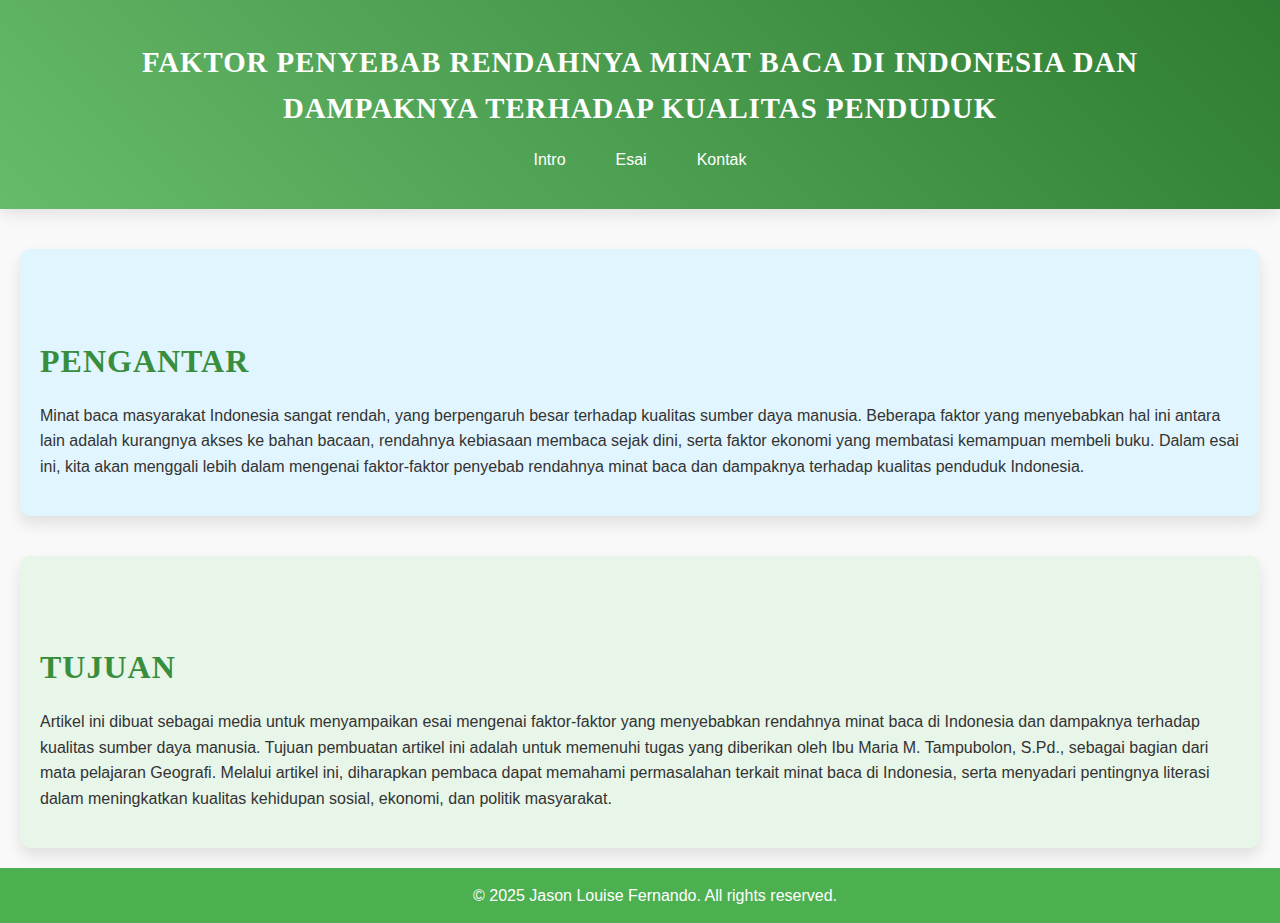
<file: index.html>
<!DOCTYPE html>
<html lang="id-ID">

<head>
    <meta charset="UTF-8">
    <meta name="viewport" content="width=device-width, initial-scale=1.0">
    <title>Faktor Penyebab Rendahnya Minat Baca di Indonesia</title>
    <link rel="stylesheet" href="style.css">
</head>

<body>
    <header>
        <div class="header-container">
            <h1>Faktor Penyebab Rendahnya Minat Baca di Indonesia dan Dampaknya terhadap Kualitas Penduduk</h1>
            <nav>
                <ul>
                    <li><a href="#intro">Intro</a></li>
                    <li><a href="esai.html">Esai</a></li>
                    <li><a href="contact.html">Kontak</a></li>
                </ul>
            </nav>
        </div>
    </header>


    <section id="intro" class="content">
        <h2>Pengantar</h2>
        <p>Minat baca masyarakat Indonesia sangat rendah, yang berpengaruh besar terhadap kualitas sumber daya manusia. Beberapa faktor yang menyebabkan hal ini antara lain adalah kurangnya akses ke bahan bacaan, rendahnya kebiasaan membaca sejak dini, serta faktor ekonomi yang membatasi kemampuan membeli buku. Dalam esai ini, kita akan menggali lebih dalam mengenai faktor-faktor penyebab rendahnya minat baca dan dampaknya terhadap kualitas penduduk Indonesia.</p>
    </section>

    <section id="tujuan" class="content">
        <h2>Tujuan</h2>
        <p>Artikel ini dibuat sebagai media untuk menyampaikan esai mengenai faktor-faktor yang menyebabkan rendahnya minat baca di Indonesia dan dampaknya terhadap kualitas sumber daya manusia. Tujuan pembuatan artikel ini adalah untuk memenuhi tugas yang diberikan oleh Ibu Maria M. Tampubolon, S.Pd., sebagai bagian dari mata pelajaran Geografi. Melalui artikel ini, diharapkan pembaca dapat memahami permasalahan terkait minat baca di Indonesia, serta menyadari pentingnya literasi dalam meningkatkan kualitas kehidupan sosial, ekonomi, dan politik masyarakat.</p>
    </section>

    <footer>
        <p>&copy; 2025 Jason Louise Fernando. All rights reserved.</p>
    </footer>

    <div id="popup-notification"></div>
    <script src="script.js" defer></script>

</body>
</html>
</file>
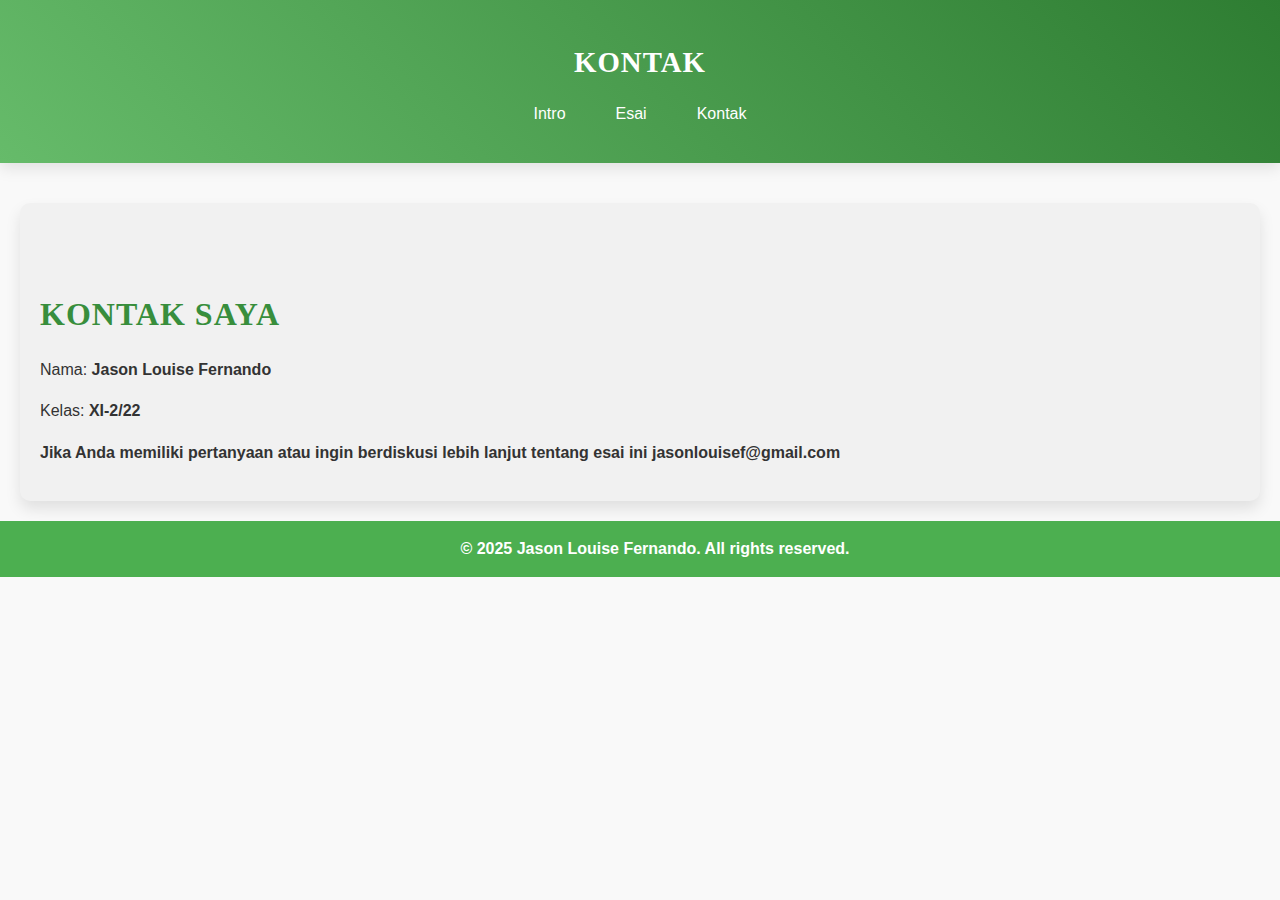
<file: contact.html>
<!DOCTYPE html>
<html lang="id">

<head>
    <meta charset="UTF-8">
    <meta name="viewport" content="width=device-width, initial-scale=1.0">
    <title>Kontak</title>
    <link rel="stylesheet" href="style.css">
</head>

<body>
    <header>
        <div class="header-container">
            <h1>Kontak</h1>
            <nav>
                <ul>
                    <li><a href="index.html#intro">Intro</a></li>
                    <li><a href="esai.html">Esai</a></li>
                    <li><a href="contact.html">Kontak</a></li>
                </ul>
            </nav>
        </div>
    </header>

    <section id="contact" class="content">
        <h2>Kontak Saya</h2>
        <p>Nama: <strong>Jason Louise Fernando</strong></p>
        <p>Kelas: <strong>XI-2/22<strong></p>
        <p>Jika Anda memiliki pertanyaan atau ingin berdiskusi lebih lanjut tentang esai ini <strong>jasonlouisef@gmail.com<strong></p>
    </section>

    <footer>
        <p>&copy; 2025 Jason Louise Fernando. All rights reserved.</p>
    </footer>
</body>

</html>
</file>
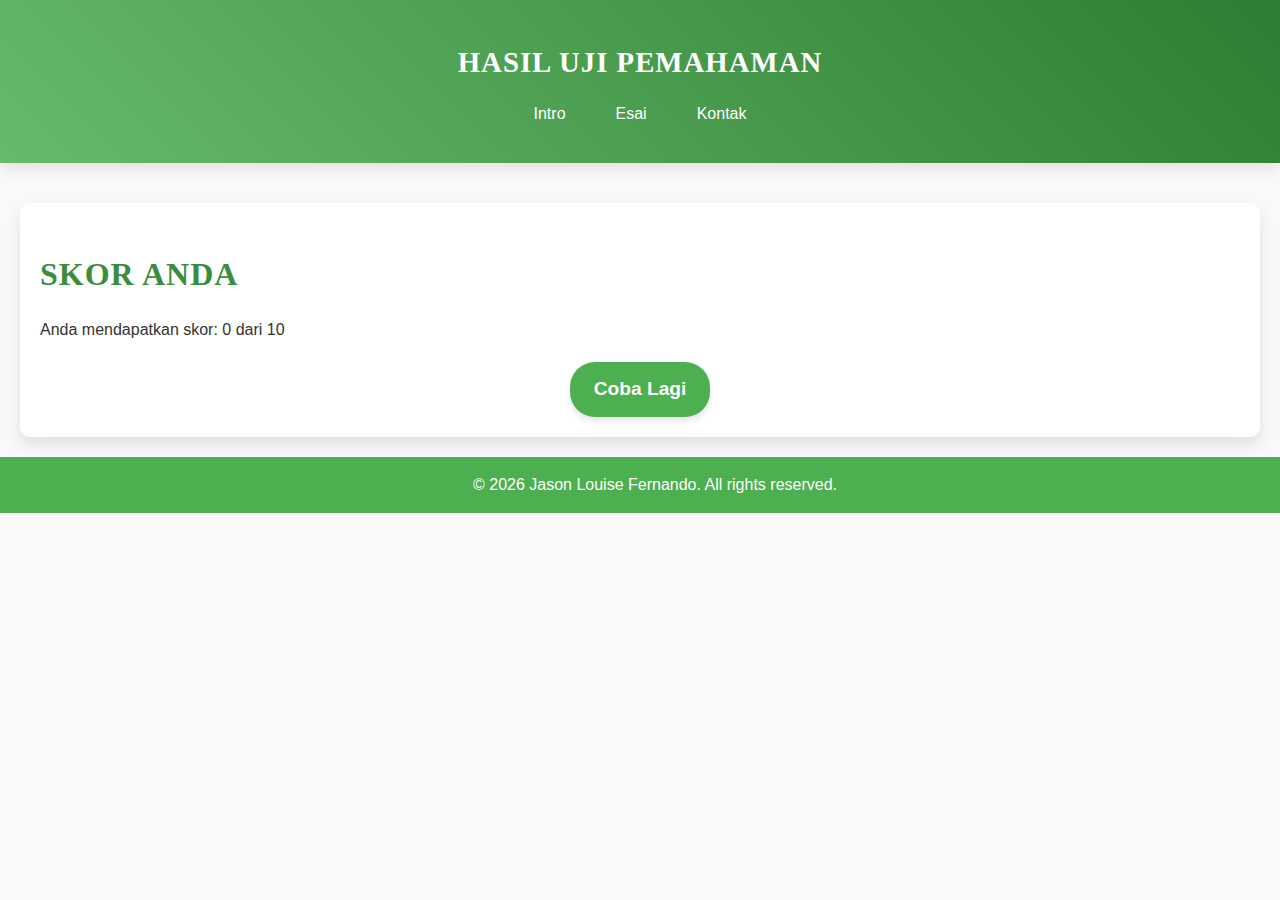
<file: hasil.html>
<!DOCTYPE html>
<html lang="id">

<head>
    <meta charset="UTF-8">
    <meta name="viewport" content="width=device-width, initial-scale=1.0">
    <title>Hasil Uji Pemahaman</title>
    <link rel="stylesheet" href="style.css" type="text/css">
    <script>
        document.addEventListener('DOMContentLoaded', function() {
            var scoreElement = document.getElementById('score');
            var score = localStorage.getItem('quizScore') || '0';
            scoreElement.textContent = score;
        });
    </script>
</head>
<body>
    <header>
        <div class="header-container">
            <h1>Hasil Uji Pemahaman</h1>
            <nav>
                <ul>
                    <li><a href="index.html#intro">Intro</a></li>
                    <li><a href="esai.html">Esai</a></li>
                    <li><a href="contact.html">Kontak</a></li>
                </ul>
            </nav>
        </div>
    </header>

    <section id="result" class="content">
        <h2>Skor Anda</h2>
        <p>Anda mendapatkan skor: <span id="score"></span> dari 10</p>
        <div class="button-container">
            <a href="uji-pemahaman.html" class="btn">Coba Lagi</a>
        </div>
    </section>

    <footer>
        <p>&copy; <span id="year"></span> Jason Louise Fernando. All rights reserved.</p>
    </footer>
    <script>
        document.addEventListener('DOMContentLoaded', function() {
            var yearElement = document.getElementById('year');
            var currentYear = new Date().getFullYear();
            yearElement.textContent = currentYear;
        });
    </script>
</body>

</html>
</file>
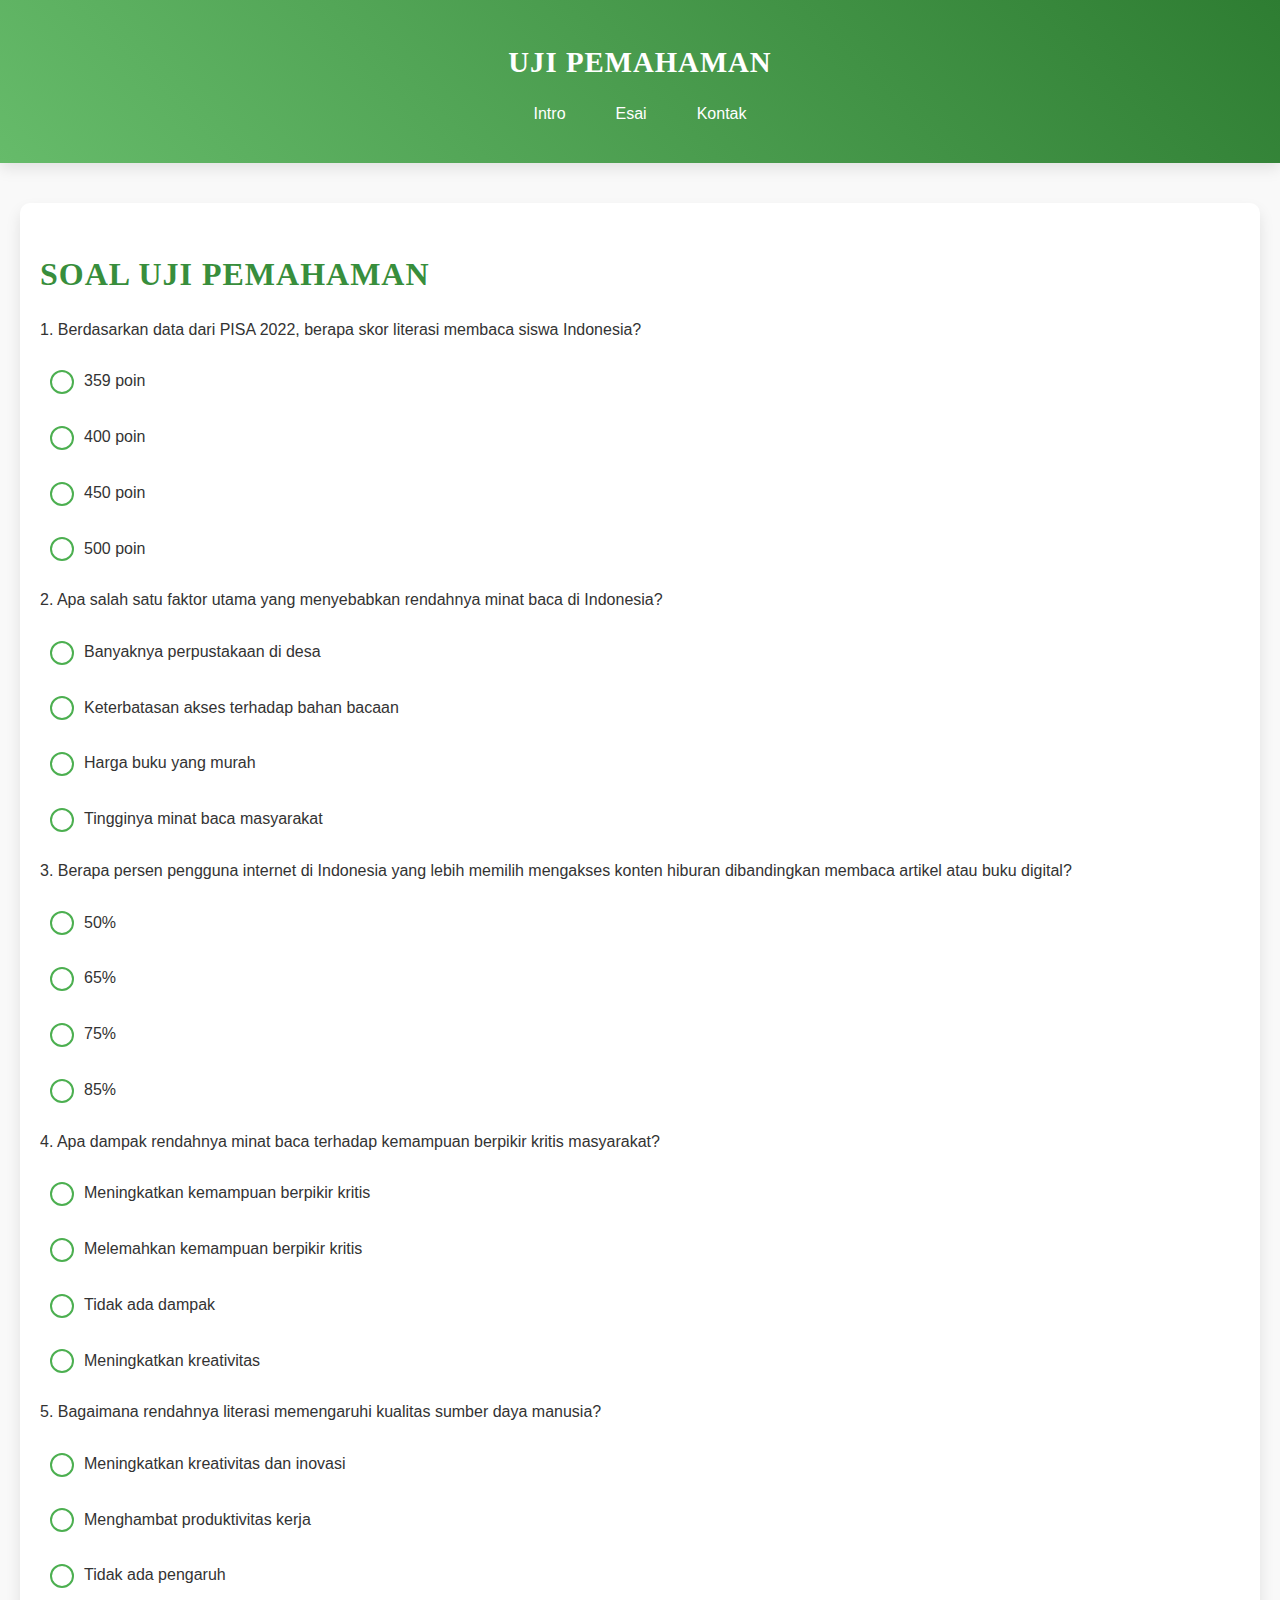
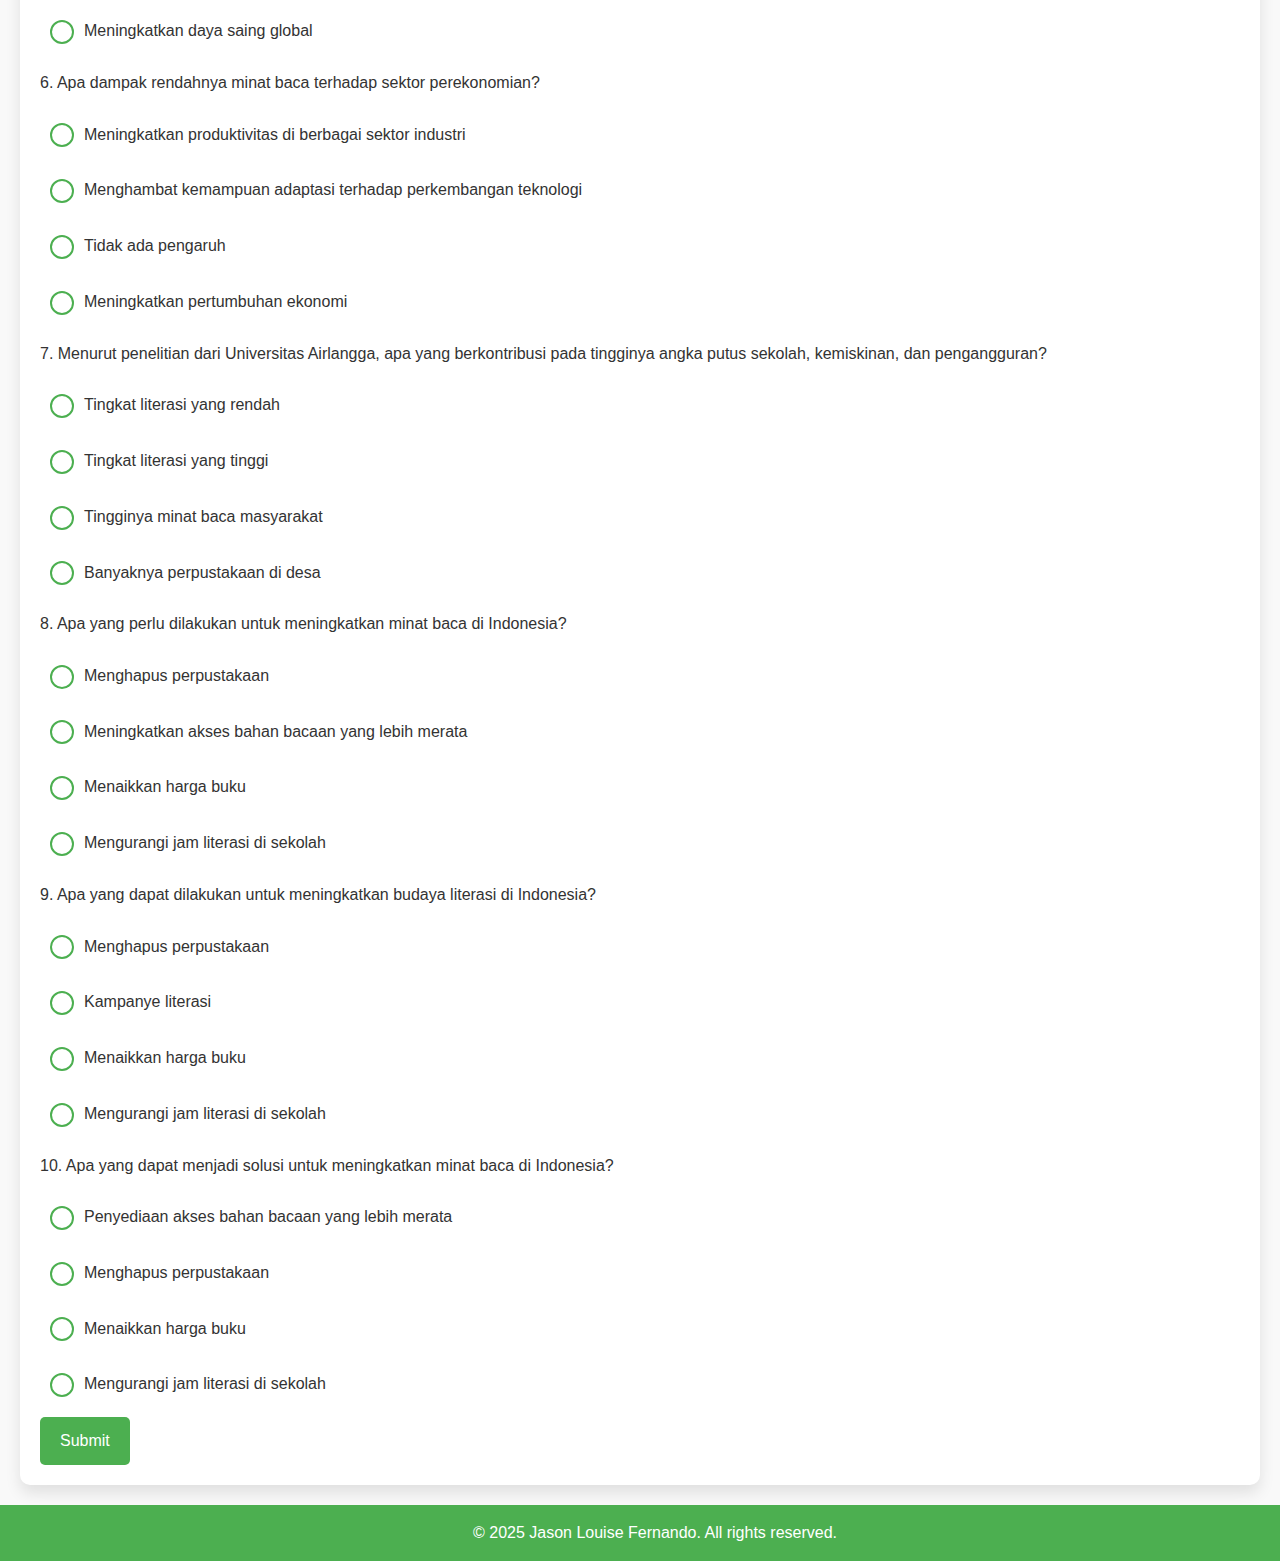
<file: uji-pemahaman.html>
<!DOCTYPE html>
<html lang="id">

<head>
    <meta charset="UTF-8">
    <meta name="viewport" content="width=device-width, initial-scale=1.0">
    <title>Uji Pemahaman</title>
    <link rel="stylesheet" href="style.css">
    <script src="uji-pemahaman.js" defer></script>
</head>

<body>
    <header>
        <div class="header-container">
            <h1>Uji Pemahaman</h1>
            <nav>
                <ul>
                    <li><a href="index.html#intro">Intro</a></li>
                    <li><a href="esai.html">Esai</a></li>
                    <li><a href="contact.html">Kontak</a></li>
                </ul>
            </nav>
        </div>
    </header>

    <section id="quiz" class="content">
        <h2>Soal Uji Pemahaman</h2>
        <form id="quiz-form">
            <div class="question">
                <p>1. Berdasarkan data dari PISA 2022, berapa skor literasi membaca siswa Indonesia?</p>
                <div class="options">
                    <input type="radio" id="q1a" name="q1" value="a">
                    <label for="q1a">359 poin</label>
                    <input type="radio" id="q1b" name="q1" value="b">
                    <label for="q1b">400 poin</label>
                    <input type="radio" id="q1c" name="q1" value="c">
                    <label for="q1c">450 poin</label>
                    <input type="radio" id="q1d" name="q1" value="d">
                    <label for="q1d">500 poin</label>
                </div>
            </div>
            <div class="question">
                <p>2. Apa salah satu faktor utama yang menyebabkan rendahnya minat baca di Indonesia?</p>
                <div class="options">
                    <input type="radio" id="q2a" name="q2" value="a">
                    <label for="q2a">Banyaknya perpustakaan di desa</label>
                    <input type="radio" id="q2b" name="q2" value="b">
                    <label for="q2b">Keterbatasan akses terhadap bahan bacaan</label>
                    <input type="radio" id="q2c" name="q2" value="c">
                    <label for="q2c">Harga buku yang murah</label>
                    <input type="radio" id="q2d" name="q2" value="d">
                    <label for="q2d">Tingginya minat baca masyarakat</label>
                </div>
            </div>
            <div class="question">
                <p>3. Berapa persen pengguna internet di Indonesia yang lebih memilih mengakses konten hiburan dibandingkan membaca artikel atau buku digital?</p>
                <div class="options">
                    <input type="radio" id="q3a" name="q3" value="a">
                    <label for="q3a">50%</label>
                    <input type="radio" id="q3b" name="q3" value="b">
                    <label for="q3b">65%</label>
                    <input type="radio" id="q3c" name="q3" value="c">
                    <label for="q3c">75%</label>
                    <input type="radio" id="q3d" name="q3" value="d">
                    <label for="q3d">85%</label>
                </div>
            </div>
            <div class="question">
                <p>4. Apa dampak rendahnya minat baca terhadap kemampuan berpikir kritis masyarakat?</p>
                <div class="options">
                    <input type="radio" id="q4a" name="q4" value="a">
                    <label for="q4a">Meningkatkan kemampuan berpikir kritis</label>
                    <input type="radio" id="q4b" name="q4" value="b">
                    <label for="q4b">Melemahkan kemampuan berpikir kritis</label>
                    <input type="radio" id="q4c" name="q4" value="c">
                    <label for="q4c">Tidak ada dampak</label>
                    <input type="radio" id="q4d" name="q4" value="d">
                    <label for="q4d">Meningkatkan kreativitas</label>
                </div>
            </div>
            <div class="question">
                <p>5. Bagaimana rendahnya literasi memengaruhi kualitas sumber daya manusia?</p>
                <div class="options">
                    <input type="radio" id="q5a" name="q5" value="a">
                    <label for="q5a">Meningkatkan kreativitas dan inovasi</label>
                    <input type="radio" id="q5b" name="q5" value="b">
                    <label for="q5b">Menghambat produktivitas kerja</label>
                    <input type="radio" id="q5c" name="q5" value="c">
                    <label for="q5c">Tidak ada pengaruh</label>
                    <input type="radio" id="q5d" name="q5" value="d">
                    <label for="q5d">Meningkatkan daya saing global</label>
                </div>
            </div>
            <div class="question">
                <p>6. Apa dampak rendahnya minat baca terhadap sektor perekonomian?</p>
                <div class="options">
                    <input type="radio" id="q6a" name="q6" value="a">
                    <label for="q6a">Meningkatkan produktivitas di berbagai sektor industri</label>
                    <input type="radio" id="q6b" name="q6" value="b">
                    <label for="q6b">Menghambat kemampuan adaptasi terhadap perkembangan teknologi</label>
                    <input type="radio" id="q6c" name="q6" value="c">
                    <label for="q6c">Tidak ada pengaruh</label>
                    <input type="radio" id="q6d" name="q6" value="d">
                    <label for="q6d">Meningkatkan pertumbuhan ekonomi</label>
                </div>
            </div>
            <div class="question">
                <p>7. Menurut penelitian dari Universitas Airlangga, apa yang berkontribusi pada tingginya angka putus sekolah, kemiskinan, dan pengangguran?</p>
                <div class="options">
                    <input type="radio" id="q7a" name="q7" value="a">
                    <label for="q7a">Tingkat literasi yang rendah</label>
                    <input type="radio" id="q7b" name="q7" value="b">
                    <label for="q7b">Tingkat literasi yang tinggi</label>
                    <input type="radio" id="q7c" name="q7" value="c">
                    <label for="q7c">Tingginya minat baca masyarakat</label>
                    <input type="radio" id="q7d" name="q7" value="d">
                    <label for="q7d">Banyaknya perpustakaan di desa</label>
                </div>
            </div>
            <div class="question">
                <p>8. Apa yang perlu dilakukan untuk meningkatkan minat baca di Indonesia?</p>
                <div class="options">
                    <input type="radio" id="q8a" name="q8" value="a">
                    <label for="q8a">Menghapus perpustakaan</label>
                    <input type="radio" id="q8b" name="q8" value="b">
                    <label for="q8b">Meningkatkan akses bahan bacaan yang lebih merata</label>
                    <input type="radio" id="q8c" name="q8" value="c">
                    <label for="q8c">Menaikkan harga buku</label>
                    <input type="radio" id="q8d" name="q8" value="d">
                    <label for="q8d">Mengurangi jam literasi di sekolah</label>
                </div>
            </div>
            <div class="question">
                <p>9. Apa yang dapat dilakukan untuk meningkatkan budaya literasi di Indonesia?</p>
                <div class="options">
                    <input type="radio" id="q9a" name="q9" value="a">
                    <label for="q9a">Menghapus perpustakaan</label>
                    <input type="radio" id="q9b" name="q9" value="b">
                    <label for="q9b">Kampanye literasi</label>
                    <input type="radio" id="q9c" name="q9" value="c">
                    <label for="q9c">Menaikkan harga buku</label>
                    <input type="radio" id="q9d" name="q9" value="d">
                    <label for="q9d">Mengurangi jam literasi di sekolah</label>
                </div>
            </div>
            <div class="question">
                <p>10. Apa yang dapat menjadi solusi untuk meningkatkan minat baca di Indonesia?</p>
                <div class="options">
                    <input type="radio" id="q10a" name="q10" value="a">
                    <label for="q10a">Penyediaan akses bahan bacaan yang lebih merata</label>
                    <input type="radio" id="q10b" name="q10" value="b">
                    <label for="q10b">Menghapus perpustakaan</label>
                    <input type="radio" id="q10c" name="q10" value="c">
                    <label for="q10c">Menaikkan harga buku</label>
                    <input type="radio" id="q10d" name="q10" value="d">
                    <label for="q10d">Mengurangi jam literasi di sekolah</label>
                </div>
            </div>
            <button type="button" class="submit-button">Submit</button>
        </form>
        <div id="quiz-result"></div>
    </section>

    <footer>
        <p>&copy; 2025 Jason Louise Fernando. All rights reserved.</p>
    </footer>
</body>
</html>
</file>
<file: style.css>
/* General Body Styling */
body {
    font-family: Arial, sans-serif;
    margin: 0;
    padding: 0;
    background-color: #f9f9f9;
    color: #333;
    line-height: 1.6;
}

/* Header Styling */
header {
    background: linear-gradient(45deg, #4CAF50, #388E3C);
    color: white;
    padding: 20px;
    text-align: center;
    position: relative;
    z-index: 1000;
    box-shadow: 0 5px 15px rgba(0, 0, 0, 0.1);
    margin-bottom: 20px;
}

header:hover {
    background: linear-gradient(45deg, #66bb6a, #2e7d32);
}

.header-container {
    max-width: 1200px;
    margin: 0 auto;
}

h1, h2, h3, h4, h5, h6 {
    font-family: 'Georgia', serif;
    font-size: 1.8em;
    font-weight: 700;
    margin-bottom: 10px;
    text-transform: uppercase;
    letter-spacing: 1px;
}

nav ul {
    list-style: none;
    padding: 0;
    display: flex;
    justify-content: center;
    gap: 20px;
}

nav ul li {
    display: inline;
}

nav ul li a {
    color: white;
    text-decoration: none;
    font-size: 1em;
    padding: 8px 15px;
    border-radius: 5px;
    transition: all 0.3s ease-in-out;
}

nav ul li a:hover {
    background-color: #fff;
    color: #4CAF50;
}

/* Content Section Styling */
.content {
    padding: 20px;
    margin: 40px 20px 20px;
    background-color: white;
    border-radius: 10px;
    box-shadow: 0 8px 15px rgba(0, 0, 0, 0.1);
    transition: transform 0.3s ease;
}

#tujuan, #intro, #contact {
    padding-top: 60px;
}

.content:hover {
    transform: scale(1.02);
}

/* Section Headings */
h2 {
    font-family: 'Georgia', serif;
    color: #388E3C;
    font-size: 2em;
    font-weight: 600;
    margin-bottom: 10px;
}

/* Section Specific Styles */
#tujuan {
    background-color: #e8f5e9;
}

#intro {
    background-color: #e1f5fe;
}

#contact {
    background-color: #f1f1f1;
}

/* Footer Styling */
footer {
    text-align: center;
    background-color: #4CAF50;
    color: white;
    padding: 15px;
    font-size: 1em;
    position: relative;
    width: 100%;
    bottom: 0;
}

footer p {
    margin: 0;
}

/* Social Media Buttons */
.social-buttons {
    margin-top: 20px;
}

.social-buttons .btn {
    display: inline-flex;
    align-items: center;
    padding: 10px 20px;
    margin-right: 10px;
    color: #fff;
    text-decoration: none;
    border-radius: 5px;
}

.social-buttons .btn-whatsapp {
    background-color: #25D366;
    color: #fff;
    text-decoration: none;
    border-radius: 5px;
    padding: 10px 20px;
    display: inline-flex;
    align-items: center;
    margin-right: 10px;
}

.social-buttons .btn-instagram {
    background-color: #E4405F;
}

/* Remove social-icons styles */
.social-icons {
    display: none;
}

.social-icons .social-icon {
    display: none;
}

/* Custom Scrollbar Styling */
::-webkit-scrollbar {
    width: 8px;
}

::-webkit-scrollbar-track {
    background: #e0e0e0;
}

::-webkit-scrollbar-thumb {
    background-color: #a0a0a0;
    border-radius: 10px;
    border: 2px solid #e0e0e0;
}

::-webkit-scrollbar-thumb:hover {
    background-color: #888;
}

/* Media Queries for Responsiveness */
@media (max-width: 768px) {
    h1 {
        font-size: 1.6em;
    }

    nav ul {
        flex-direction: column;
    }

    nav ul li {
        margin: 10px 0;
    }

    .content {
        margin: 20px;
        padding: 30px;
    }

    h2 {
        font-size: 1.8em;
    }
}

.button-container {
    text-align: center;
    margin-top: 20px;
}

.button-container .btn {
    display: inline-block;
    padding: 12px 24px;
    font-size: 1.2em;
    font-weight: bold;
    background-color: #4CAF50;
    color: white;
    border: none;
    border-radius: 25px;
    cursor: pointer;
    box-shadow: 0 4px 6px rgba(0, 0, 0, 0.1);
    transition: background-color 0.3s ease, transform 0.3s ease;
    text-decoration: none; /* Remove underline */
}

.button-container .btn:hover {
    background-color: #388E3C;
    transform: translateY(-2px);
}

.button-container .btn:active {
    background-color: #2E7D32;
    transform: translateY(0);
}

.options label {
    display: block;
    margin-bottom: 10px;
    font-size: 1em;
    cursor: pointer;
    transition: color 0.3s ease, background-color 0.3s ease;
    padding: 10px;
    border-radius: 5px;
}

.options input[type="radio"] {
    display: none;
}

.options label::before {
    content: "";
    display: inline-block;
    width: 20px;
    height: 20px;
    margin-right: 10px;
    border: 2px solid #4CAF50;
    border-radius: 50%;
    vertical-align: middle;
    transition: background-color 0.3s ease, border-color 0.3s ease;
}

.options input[type="radio"]:checked + label::before {
    background-color: #4CAF50;
    border-color: #4CAF50;
}

.options input[type="radio"]:checked + label {
    background-color: #e8f5e9;
    color: #388E3C;
}

.options label:hover {
    color: #4CAF50;
    background-color: #f1f8e9;
}

/* Remove background music styles */
#music-toggle {
    display: none;
}

/* Progress Bar */
#progress-bar {
    position: fixed;
    top: 0;
    left: 0;
    width: 0;
    height: 5px;
    background-color: #4CAF50;
    z-index: 1001;
}

/* Pop-up Notification */
#popup-notification {
    position: fixed;
    bottom: 20px;
    right: 20px;
    background-color: #4CAF50;
    color: white;
    padding: 10px 20px;
    border-radius: 5px;
    box-shadow: 0 4px 6px rgba(0, 0, 0, 0.1);
    opacity: 0;
    transition: opacity 0.3s ease;
}

#popup-notification.show {
    opacity: 1;
}

/* Submit Button */
.submit-button {
    background-color: #4CAF50;
    color: white;
    padding: 15px 20px;
    border: none;
    border-radius: 5px;
    cursor: pointer;
    font-size: 16px;
    transition: background-color 0.3s ease;
}

.submit-button:hover {
    background-color: #45a049;
}
</file>
